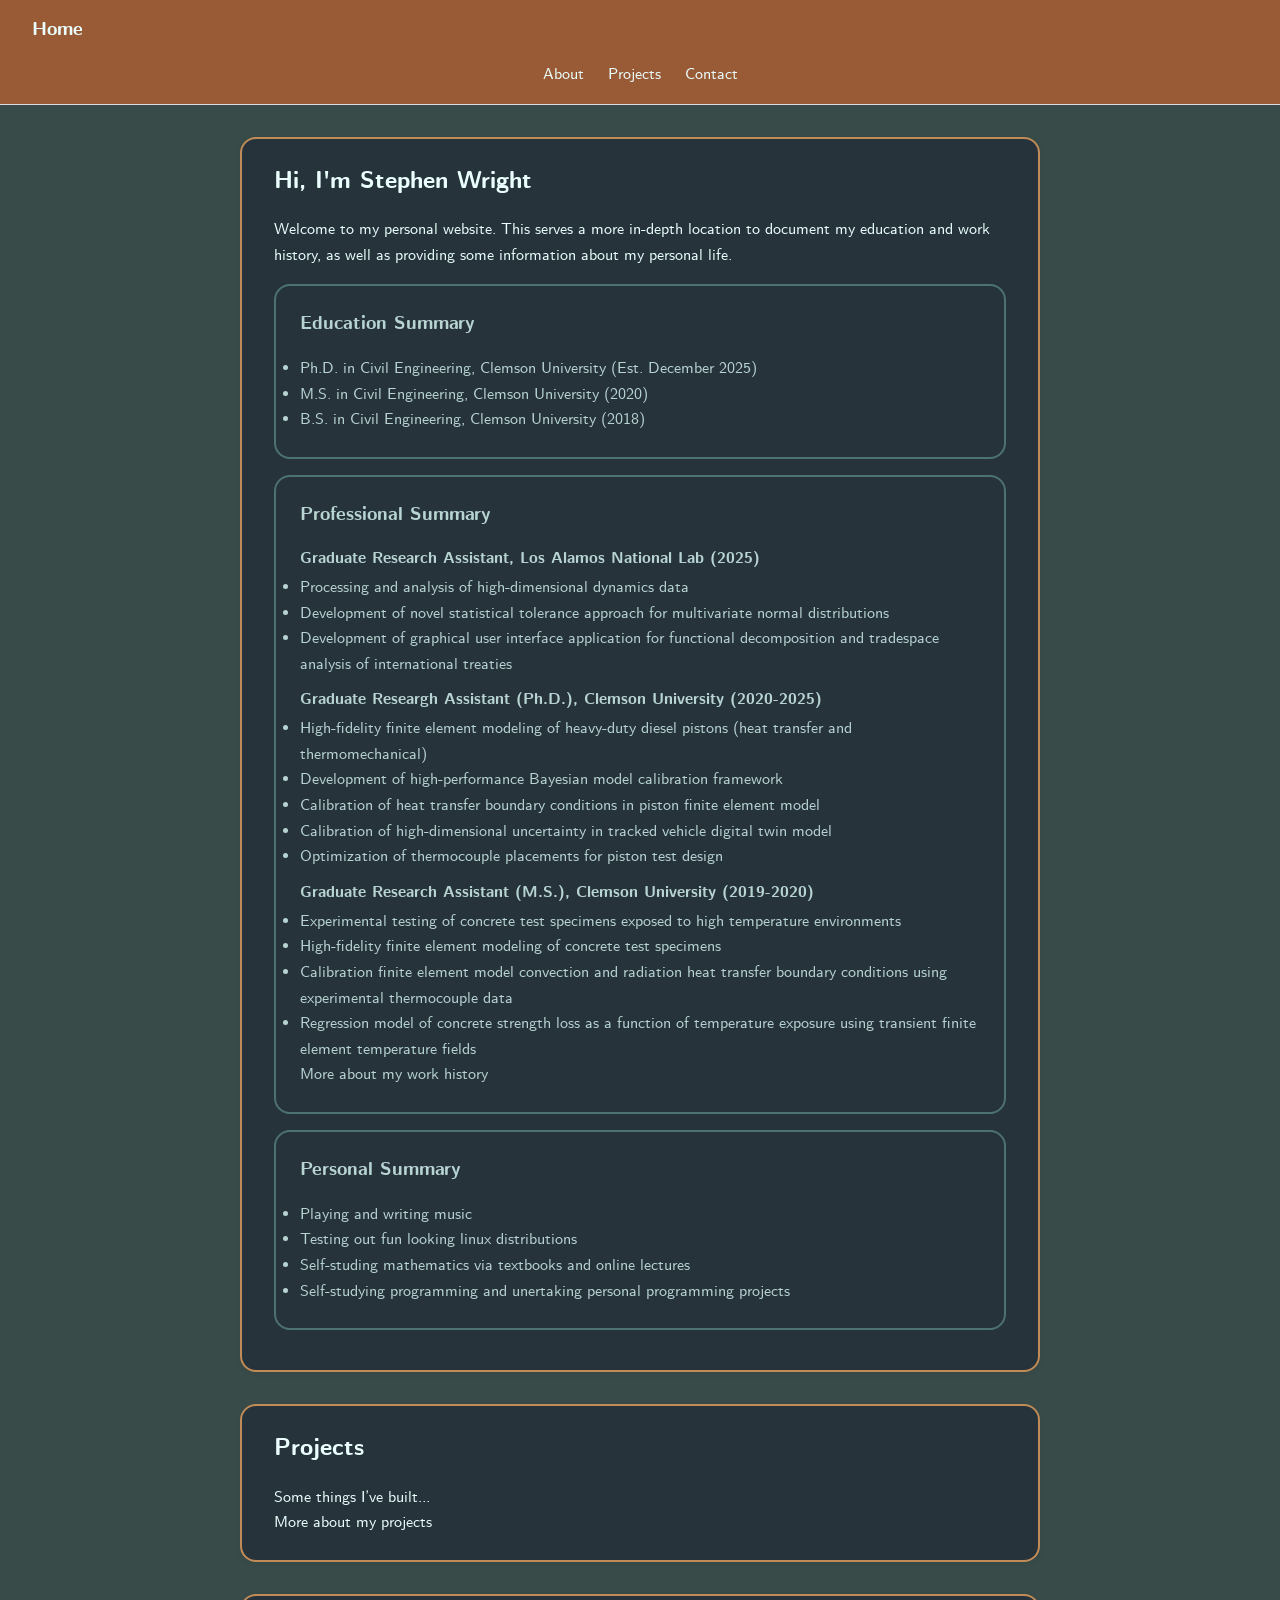
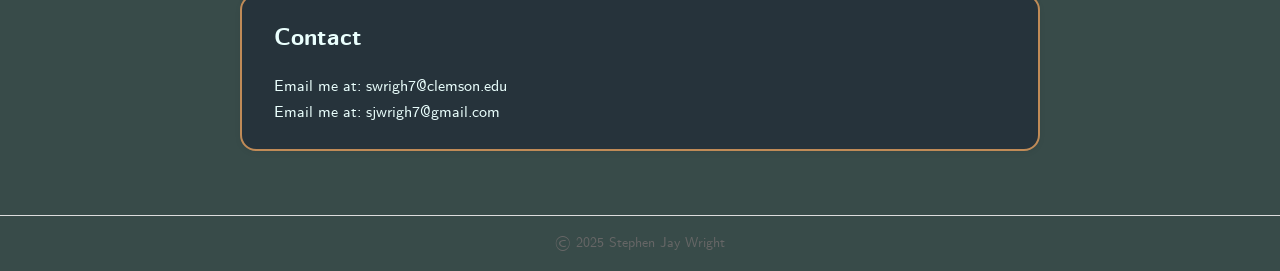
<file: index.html>
<!DOCTYPE html>
<html lang="en">
<head>
  <meta charset="UTF-8">
  <title>Stephen Jay Wright</title>
  <link rel="stylesheet" href="style.css">
</head>
<body>
  <header>
    <h3>Home</h3>
    <nav>
      <a href="#about">About</a>
      <a href="#projects">Projects</a>
      <a href="#contact">Contact</a>
    </nav>
  </header>

  <main>
    <section id="about">
      <h1>Hi, I'm Stephen Wright</h1>
      <p>Welcome to my personal website. This serves a more in-depth location to document my education and work history, as well as providing some information about my personal life.</p>
      <div class="highlight">
        <h3>Education Summary</h3>
        <ul>
            <li>Ph.D. in Civil Engineering, Clemson University (Est. December 2025)</li>
            <li>M.S. in Civil Engineering, Clemson University (2020)</li>
            <li>B.S. in Civil Engineering, Clemson University (2018)</li>
        </ul>
      </div>
      <div class="highlight">
        <h3>Professional Summary</h3>
          <h4>Graduate Research Assistant, Los Alamos National Lab (2025)</h4>
            <ul>
                <li>Processing and analysis of high-dimensional dynamics data</li>
                <li>Development of novel statistical tolerance approach for multivariate normal distributions</li>
                <li>Development of graphical user interface application for functional decomposition and tradespace analysis of international treaties</li>
            </ul>
          <h4>Graduate Researgh Assistant (Ph.D.), Clemson University (2020-2025)</h4>
            <ul>
                <li>High-fidelity finite element modeling of heavy-duty diesel pistons (heat transfer and thermomechanical)</li>
                <li>Development of high-performance Bayesian model calibration framework</li>
                <li>Calibration of heat transfer boundary conditions in piston finite element model</li>
                <li>Calibration of high-dimensional uncertainty in tracked vehicle digital twin model</li>
                <li>Optimization of thermocouple placements for piston test design</li>
            </ul>
          <h4>Graduate Research Assistant (M.S.), Clemson University (2019-2020)</h4>
            <ul>
                <li>Experimental testing of concrete test specimens exposed to high temperature environments</li>
                <li>High-fidelity finite element modeling of concrete test specimens</li>
                <li>Calibration finite element model convection and radiation heat transfer boundary conditions using experimental thermocouple data</li>
                <li>Regression model of concrete strength loss as a function of temperature exposure using transient finite element temperature fields</li>
            </ul>
          <a href="work_experience.html">More about my work history</a>
      </div>
      <div class="highlight">
        <h3>Personal Summary</h3>
        <ul>
            <li>Playing and writing music</li>
            <li>Testing out fun looking linux distributions</li>
            <li>Self-studing mathematics via textbooks and online lectures</li>
            <li>Self-studying programming and unertaking personal programming projects</li>
        </ul>
      </div>
    </section>

    <section id="projects">
      <h2>Projects</h2>
      <p>Some things I’ve built...</p>
      <a href="projects.html">More about my projects</a>
    </section>

    <section id="contact">
      <h2>Contact</h2>
      <p>Email me at: <a href="mailto:swrigh7@clemson.edu">swrigh7@clemson.edu</a></p>
      <p>Email me at: <a href="mailto:sjwrigh7@gmail.com">sjwrigh7@gmail.com</a></p>
    </section>
  </main>

  <footer>
    <p>© 2025 Stephen Jay Wright</p>
  </footer>
</body>
</html>
</file>
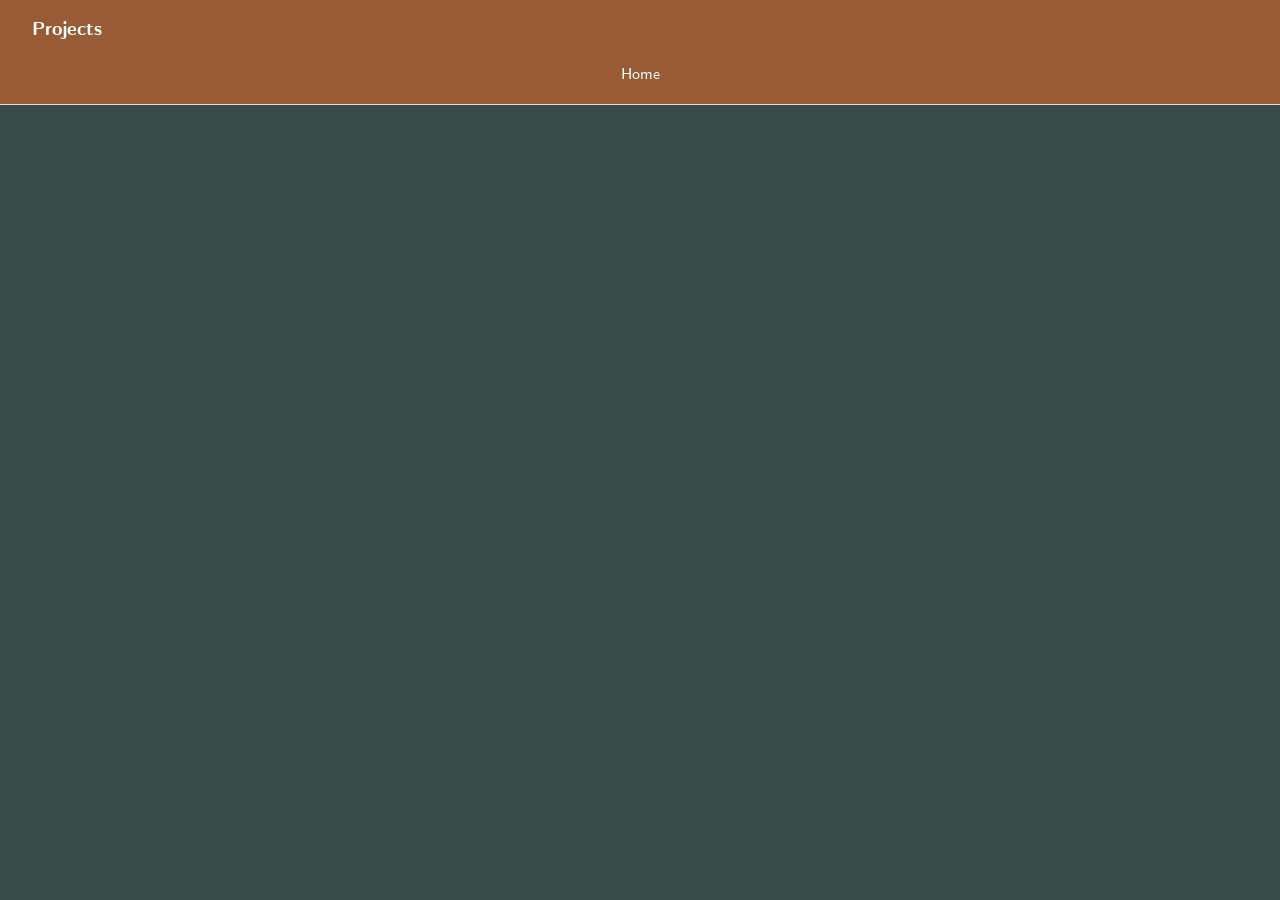
<file: projects.html>
<!DOCTYPE html>
<html lang="en">
<head>
  <meta charset="UTF-8">
  <title>Stephen Jay Wright</title>
  <link rel="stylesheet" href="style.css">
</head>
<body>
  <header>
    <h3>Projects</h3>
      <nav>
        <a href="index.html">Home</a>
      </nav>
  </header>
</body>
</html>
</file>
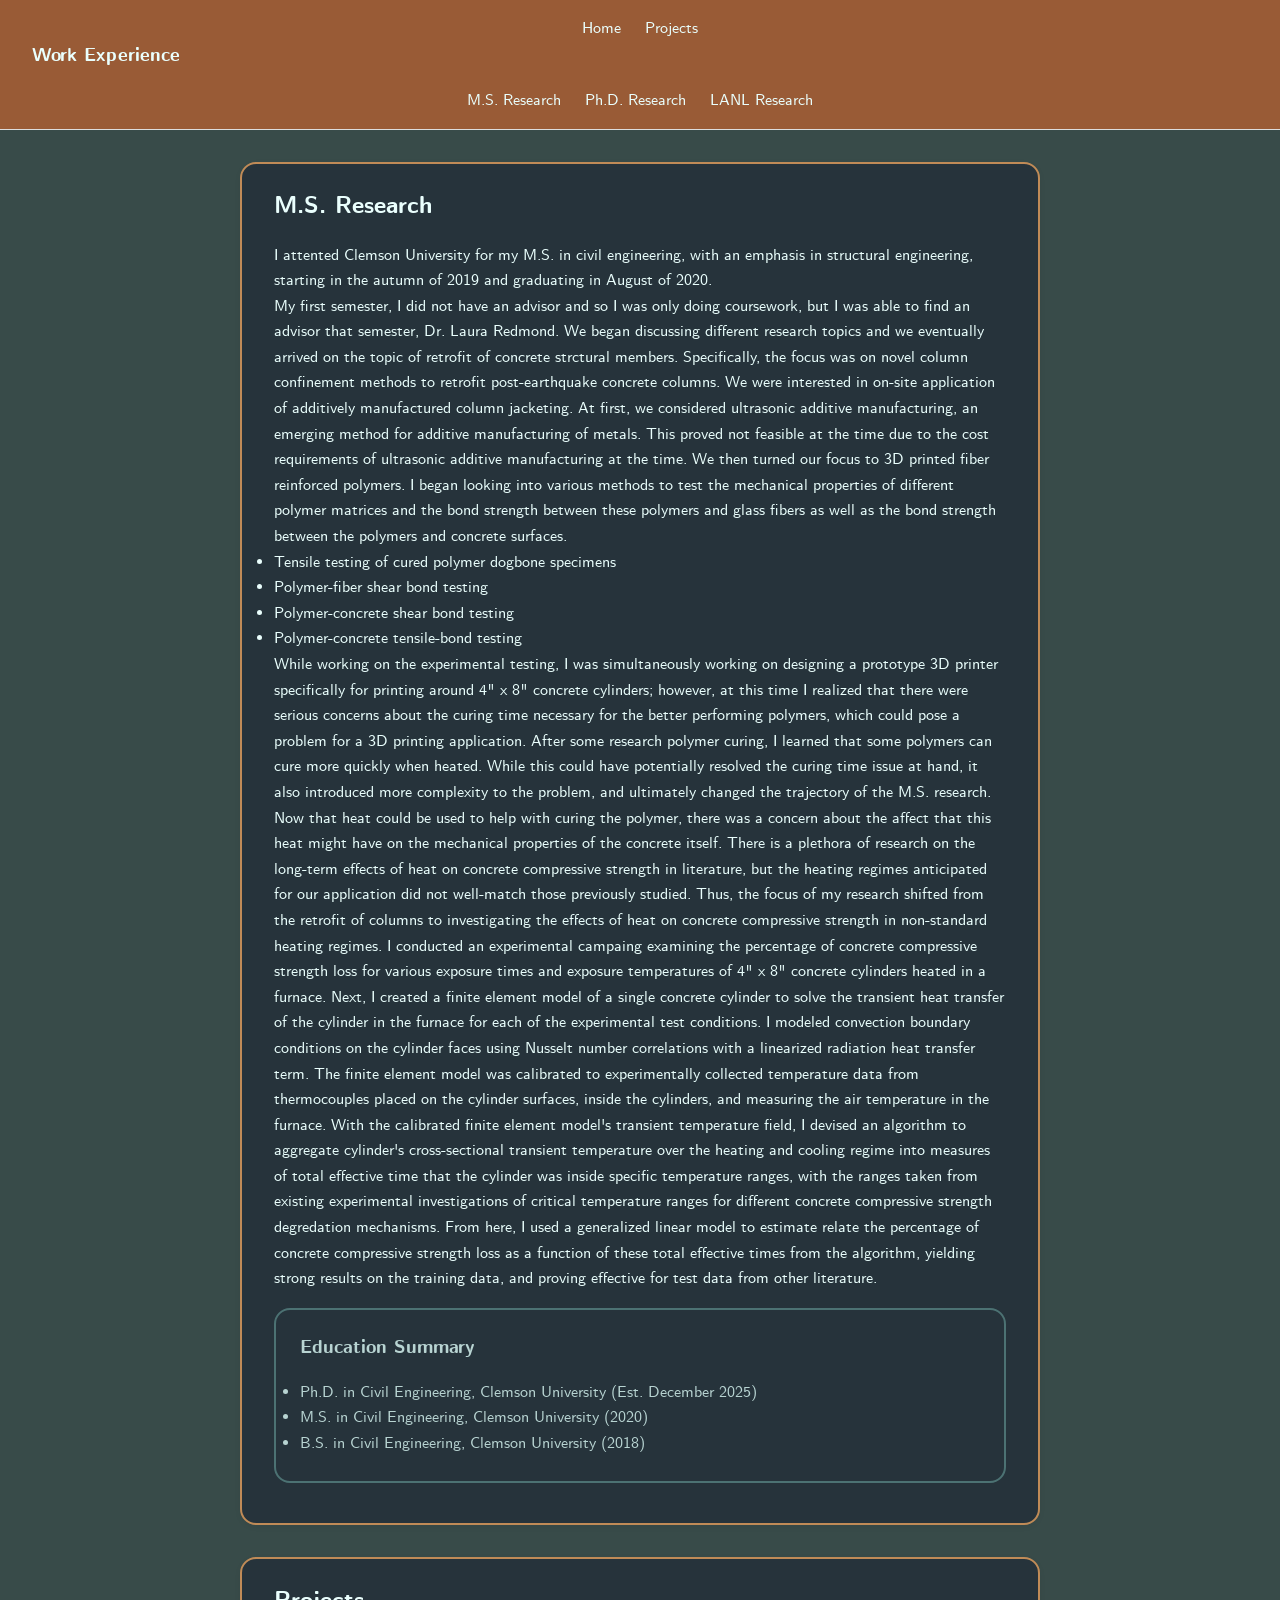
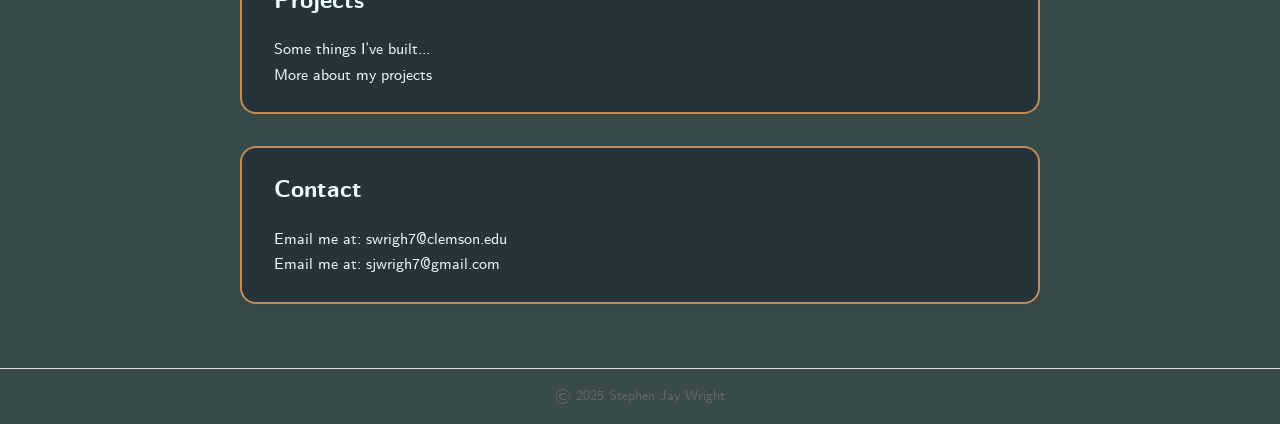
<file: work_experience.html>
<!DOCTYPE html>
<html lang="en">
<head>
  <meta charset="UTF-8">
  <title>Stephen Jay Wright</title>
  <link rel="stylesheet" href="style.css">
</head>
<body>
  <header>
    <nav>
      <a href="index.html">Home</a>
      <a href="projects.html">Projects</a>
    </nav>
    <h3>Work Experience</h3>
    <nav>
      <a href="#msresearch">M.S. Research</a>
      <a href="#phdresearch">Ph.D. Research</a>
      <a href="#lanlresearch">LANL Research</a>
    </nav>
  </header>

  <main>
    <section id="about">
      <h1>M.S. Research</h1>
      <p>
          I attented Clemson University for my M.S. in civil engineering,
          with an emphasis in structural engineering, starting in the autumn of 2019 and
          graduating in August of 2020.
          <br>
          My first semester, I did not have an advisor and so I was only doing coursework,
          but I was able to find an advisor that semester, Dr. Laura Redmond. 
          We began discussing different research topics and we eventually arrived on
          the topic of retrofit of concrete strctural members. Specifically, the focus was
          on novel column confinement methods to retrofit post-earthquake concrete columns.

          We were interested in on-site application of additively manufactured column jacketing.
          At first, we considered ultrasonic additive manufacturing, an emerging method for additive manufacturing of metals.
          This proved not feasible at the time due to the cost requirements of ultrasonic additive manufacturing at the time.
          We then turned our focus to 3D printed fiber reinforced polymers.

          I began looking into various methods to test the mechanical properties of different polymer matrices
          and the bond strength between these polymers and glass fibers as well as the bond strength between the
          polymers and concrete surfaces.

          <ul>
            <li>Tensile testing of cured polymer dogbone specimens</li>
            <li>Polymer-fiber shear bond testing</li>
            <li>Polymer-concrete shear bond testing</li>
            <li>Polymer-concrete tensile-bond testing</li>
          </ul>
      
          While working on the experimental testing, I was simultaneously working on designing a
          prototype 3D printer specifically for printing around 4" x 8" concrete cylinders;
          however, at this time I realized that there were serious concerns about the curing time
          necessary for the better performing polymers, which could pose a problem for a 3D printing application.
          After some research polymer curing, I learned that some polymers can cure more quickly when heated.

          While this could have potentially resolved the curing time issue at hand, it also introduced more
          complexity to the problem, and ultimately changed the trajectory of the M.S. research.

          Now that heat could be used to help with curing the polymer, there was a concern about the
          affect that this heat might have on the mechanical properties of the concrete itself.

          There is a plethora of research on the long-term effects of heat on concrete compressive strength in literature,
          but the heating regimes anticipated for our application did not well-match those previously studied.
          Thus, the focus of my research shifted from the retrofit of columns to investigating the effects of
          heat on concrete compressive strength in non-standard heating regimes.

          I conducted an experimental campaing examining the percentage of concrete compressive strength loss
          for various exposure times and exposure temperatures of 4" x 8" concrete cylinders heated in a furnace.

          Next, I created a finite element model of a single concrete cylinder to solve the transient heat transfer
          of the cylinder in the furnace for each of the experimental test conditions.

          I modeled convection boundary conditions on the cylinder faces using Nusselt number correlations with
          a linearized radiation heat transfer term. The finite element model was calibrated to experimentally collected
          temperature data from thermocouples placed on the cylinder surfaces, inside the cylinders, and measuring the
          air temperature in the furnace.

          With the calibrated finite element model's transient temperature field, I devised an algorithm to aggregate
          cylinder's cross-sectional transient temperature over the heating and cooling regime into measures of total effective
          time that the cylinder was inside specific temperature ranges, with the ranges taken from existing experimental
          investigations of critical temperature ranges for different concrete compressive strength degredation mechanisms.

          From here, I used a generalized linear model to estimate relate the percentage of concrete compressive strength loss
          as a function of these total effective times from the algorithm, yielding strong results on the training data,
          and proving effective for test data from other literature.



      </p>
      <div class="highlight">
        <h3>Education Summary</h3>
        <ul>
            <li>Ph.D. in Civil Engineering, Clemson University (Est. December 2025)</li>
            <li>M.S. in Civil Engineering, Clemson University (2020)</li>
            <li>B.S. in Civil Engineering, Clemson University (2018)</li>
        </ul>
      </div>
    </section>

    <section id="projects">
      <h2>Projects</h2>
      <p>Some things I’ve built...</p>
      <a href="projects.html">More about my projects</a>
    </section>

    <section id="contact">
      <h2>Contact</h2>
      <p>Email me at: <a href="mailto:swrigh7@clemson.edu">swrigh7@clemson.edu</a></p>
      <p>Email me at: <a href="mailto:sjwrigh7@gmail.com">sjwrigh7@gmail.com</a></p>
    </section>
  </main>

  <footer>
    <p>© 2025 Stephen Jay Wright</p>
  </footer>
</body>
</html>
</file>
<file: style.css>
@import url('./font/Bright/cmun-bright.css');
@import url('./font/Bright Semibold/cmun-bright-semibold.css');
@import url('./font/Classical Serif Italic/cmun-classical-serif-italic.css');
@import url('./font/Concrete/cmun-concrete.css');
@import url('./font/Sans/cmun-sans.css');
@import url('./font/Sans Demi-Condensed/cmun-sans-demicondensed.css');
@import url('./font/Serif/cmun-serif.css');
@import url('./font/Serif Slanted/cmun-serif-slanted.css');
@import url('./font/Typewriter/cmun-typewriter.css');
@import url('./font/Typewriter Light/cmun-typewriter-light.css');
@import url('./font/Typewriter Variable/cmun-typewriter-variable.css');
@import url('./font/Upright Italic/cmun-upright-italic.css');

/*
 * Main style sheet for website
 * note: absolutely stealing ideas from reveal.js themes
 *
 */


/* init colors */
html * {
  color-profile: sRGB;
  rendering-intent: auto;
}

/* add fonts */
/*$systemFonts: JetBrainsMono;
$mainFont:JetBrainsMono; 
*/
/*
@font-face {
  font-family: "Computer Modern";
  src: url('https://mirrors.ctan.org/fonts/cm-unicode/fonts/otf/cmunss.otf');
}
@font-face {
  font-family: "Computer Modern";
  src: url('https://mirrors.ctan.org/fonts/cm-unicode/fonts/otf/cmunsx.otf');
  font-weight: bold;
}
@font-face {
  font-family: "Computer Modern";
  src: url('https://mirrors.ctan.org/fonts/cm-unicode/fonts/otf/cmunsi.otf');
  font-style: italic, oblique;
}
@font-face {
  font-family: "Computer Modern";
  src: url('https://mirrors.ctan.org/fonts/cm-unicode/fonts/otf/cmunbxo.otf');
  font-weight: bold;
  font-style: italic, oblique;
}
*/



:root {
  /*
  --background: #c08b57;
  --foreground: #5e7d78;
  --header: #995b36;
  --mainfont: #384b49;
  --highlighttext: #26333b;
  */

  --background: #384b49;  /*#26333b*/
  --foreground: #384b49;
  --mainfont: #eafffd;
  --header: #995b36;
  --highlighttext: #b8d4d2;
  --mainblockfill: #26333b; /*#4c7273*/
  --mainblockbound: #c08b57;
  --highlightbound: #4c7273;
  --linktext: #a9ffe1;
  /*
  --background: #373645;
  --foreground: #F8F8F2;
  --selection: #44475A;
  --comment: #6272A4;
  --red: #FF5555;
  --orange: #FFB86C;
  --yellow: #F1FA8C;
  --green: #50FA7B;
  --purple: #BD93F9;
  --cyan: #8BE9FD;
  --pink: #FF79C6;
  --header: #823322;
  --mainfont: #bce9eb;
  --highlighttext: #242f36;
  */
  /*--mainblockfill: #1d2024;*/   /* background for sections */
  /*--mainblockbound: #c97642;*/     /* border color for sections */
  
/*
  --mainColor: $foreground;
  --headingColor: $purple;
  --headingTextShadow: none;
  --headingTextTransform: none;
  --backgroundColor: $background;
  --linkColor: $pink;
  --linkColorHover: $cyan;
  --selectionBackgroundColor: $selection;
  --inlineCodeColor: $green;
  --listBulletColor: $cyan;
  */
}
/* main layout */
/* Basic reset and typography */
* {
  margin: 0;
  padding: 0;
  box-sizing: border-box;
}

html {
  font-size: 16px;
  font-family: "Computer Modern Sans";
  line-height: 1.6;
  color: var(--mainfont);
  background-color: var(--background);
}

a {
  color: var(--pink);
  text-decoration: none;
}
a:hover {
  color: var(--cyan);
  text-decoration: underline;
}

/* Layout */
body {
  display: grid;
  grid-template-rows: auto 1fr auto;
  min-height: 100vh;
}

/* Header / nav */
header {
  background: var(--header);
  padding: 1rem 2rem;
  border-bottom: 1px solid #ddd;
}

header a {
  color: var(--mainfont);
}

nav {
  display: flex;
  justify-content: center;
  gap: 1.5rem;
}
nav a {
  font-weight: 500;
}

/* Main content */
main {
  max-width: 800px;
  width: 90%;
  margin: 2rem auto;
}

/* Sections */
section {
  margin-bottom: 2rem;
  padding: 1.5rem 2rem;
  background: var(--mainblockfill);
  border: 2px solid var(--mainblockbound);
  border-radius: 16px;
  box-shadow: 0 2px 6px rgba(0,0,0,0.05); /* optional subtle shadow */
}
h1, h2, h3 {
  margin-bottom: 1rem;
  font-weight: 600;
}

.highlight {
  margin-top: 1rem;
  margin-bottom: 1rem;
  padding: 1.5rem;
  background: var(--mainblockfill);
  border: 2px solid var(--highlightbound);
  color: var(--highlighttext);
  border-radius: 16px;
  h4 {
    margin-top: 8pt;
    margin-bottom: 2pt;
  }
}
/* Footer */
footer {
  background: var(--background);
  border-top: 1px solid #ddd;
  text-align: center;
  padding: 1rem 2rem;
  font-size: 0.9rem;
  color: #666;
}

/* Responsive tweaks */
@media (max-width: 600px) {
  nav {
    flex-direction: column;
    gap: 0.5rem;
  }
}
</file>
